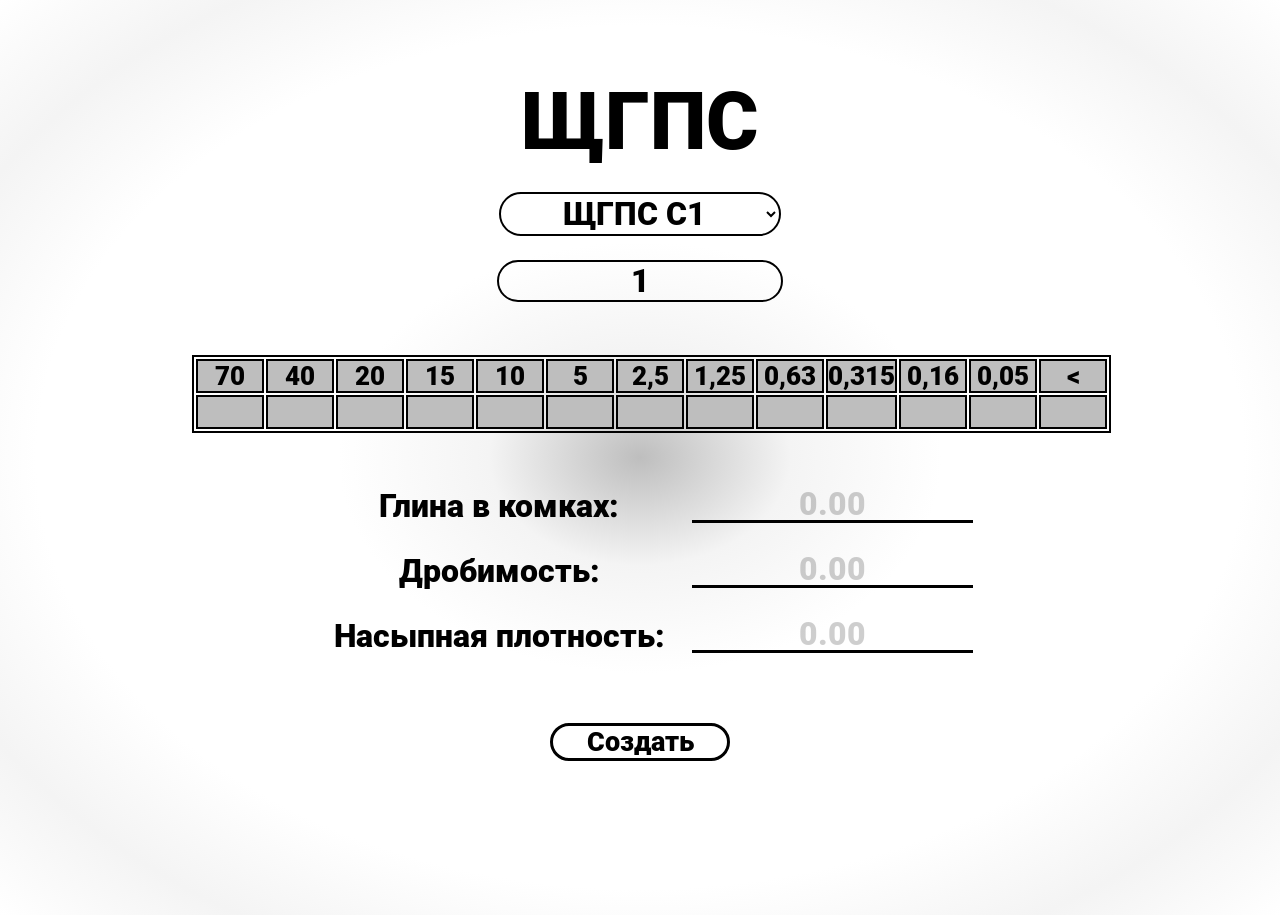
<file: demo/save_timer/index.html>
<!DOCTYPE html>
<html lang="ru">
<head>
    <meta charset="UTF-8">
    <meta name="viewport" content="width=device-width, initial-scale=1.0">
    <title>Lab Helper</title>
    <link rel="stylesheet" href="css/style.css">
</head>
<body>
    <header>
        <h1>ЩГПС</h1>
        <select name="" id="soil">
            <option value="c1">ЩГПС С1</option>
            <option value="c2">ЩГПС С2</option>
            <option value="c4">ЩГПС С4</option>
            <option value="c5">ЩГПС С5</option>
            <option value="c10">ЩГПС С10</option>
        </select>
        <input id="quantity" type="number" min="1" max="100" placeholder="1">
        <table contenteditable="true">
            <thead>
                <tr>
                    <th>70</th>
                    <th>40</th>
                    <th>20</th>
                    <th>15</th>
                    <th>10</th>
                    <th>5</th>
                    <th>2,5</th>
                    <th>1,25</th>
                    <th>0,63</th>
                    <th>0,315</th>
                    <th>0,16</th>
                    <th>0,05</th>
                    <th><</th>
                </tr>
                <tr>
                    <th><input  id="value1" type="number"></th>
                    <th><input id="value2" type="number"></th>
                    <th><input id="value3" type="number"></th>
                    <th><input id="value4" type="number"></th>
                    <th><input id="value5" type="number"></th>
                    <th><input id="value6" type="number"></th>
                    <th><input id="value7" type="number"></th>
                    <th><input id="value8" type="number"></th>
                    <th><input id="value9" type="number"></th>
                    <th><input id="value10" type="number"></th>
                    <th><input id="value11" type="number"></th>
                    <th><input id="value12" type="number"></th>
                    <th><input id="value13" type="number"></th>
                </tr>
            </thead>
        </table>
        <div class="block">
            <h2>Глина в комках:</h2>
            <input id="clay" type="text" placeholder="0.00">
            <h2>Дробимость:</h2>
            <input id="crushability" type="text" placeholder="0.00">
            <h2>Насыпная плотность:</h2>
            <input id="density" type="text" placeholder="0.00">
        </div>
        <button id="start" onclick="addSieve()">Создать</button>
    </header>
    <main>
    </main>
<script src="js/random.js" async></script>
<script src="js/additions.js" async></script>
</body>
</html>
</file>
<file: demo/save_timer/css/style.css>
@import url(../css/forJs.css);

@font-face {
    font-family: "Roboto";
    src: url(../Fonts/Roboto/Roboto-Black.ttf);
}
* {
    margin: 0;
    padding: 0;
    font-family: Roboto;
}
body {
    background: radial-gradient(#bebebe, #f4f4f4, #fff, #ffffff3c, #fff, #f4f4f4, #fff);
}

header {
    display: flex;
    flex-direction: column;
    width: 70vw;
    margin: 5vh auto;
    text-align: center;
    height: 65vh;
    gap: 4%;
    padding: 30px 0;

    h1 {
        font-size: 5rem;
        cursor: default;
    }
    select, input {
        font-size: 2rem;
        font-weight: bold;
        color: #000;
        text-align: center;
        border: solid 2px #000;
        border-radius: 50px;
        height: 70px;
        width: 22vw;
        margin: auto;
        background: transparent;
        outline: none;

        &::placeholder {
            color: #000;
        }
        option {
            color: #fff;
            background: #bebebe;
            
        }
    }

    table {
        border: solid 2px #000;
        margin: 30px auto;
        font-size: 1.6rem;

        th {
            border: solid #000 2px;
            background: #bebebe;
        }
        input {
            border: none;
            width: 5vw;
            height: 3vh;
            border-radius: 0;
            background: #bebebe;
            font-size: 1.6rem;
        }
    }
    button {
        margin: auto;
        width: 14vw;
        height: 6vh;
        border: solid 3px;
        border-radius: 100px;
        font-size: 1.7rem;
        font-weight: bold;
        background-color: transparent;

        &:hover {
            transform: scale(1.1);
            background: #f4f4f4;
        }
    }
}

.block {
    display: grid;
    grid-template-columns: repeat(2, 0fr);
    margin: 0 auto 5vh;
    gap: 3vh;

    h2 {
        margin: auto;
        padding: 0 0 0 3vh;
        text-wrap: nowrap;
        font-size: 2rem;
    }
    input {
        border: none;
        outline: none;
        border-bottom: solid 3px black;
        border-radius: 0;
        height: 2rem;
        font-size: 2rem;

        &::placeholder {
            color: #00000031;
        }
    }
}

main {
    margin: 25vh auto;
}

input[type="number"] {
    -moz-appearance: textfield;
    -webkit-appearance: none;
    appearance: none;
}
input[type="number"]::-webkit-inner-spin-button,
input[type="number"]::-webkit-outer-spin-button {
    -webkit-appearance: none;
    margin: 0;
}
</file>
